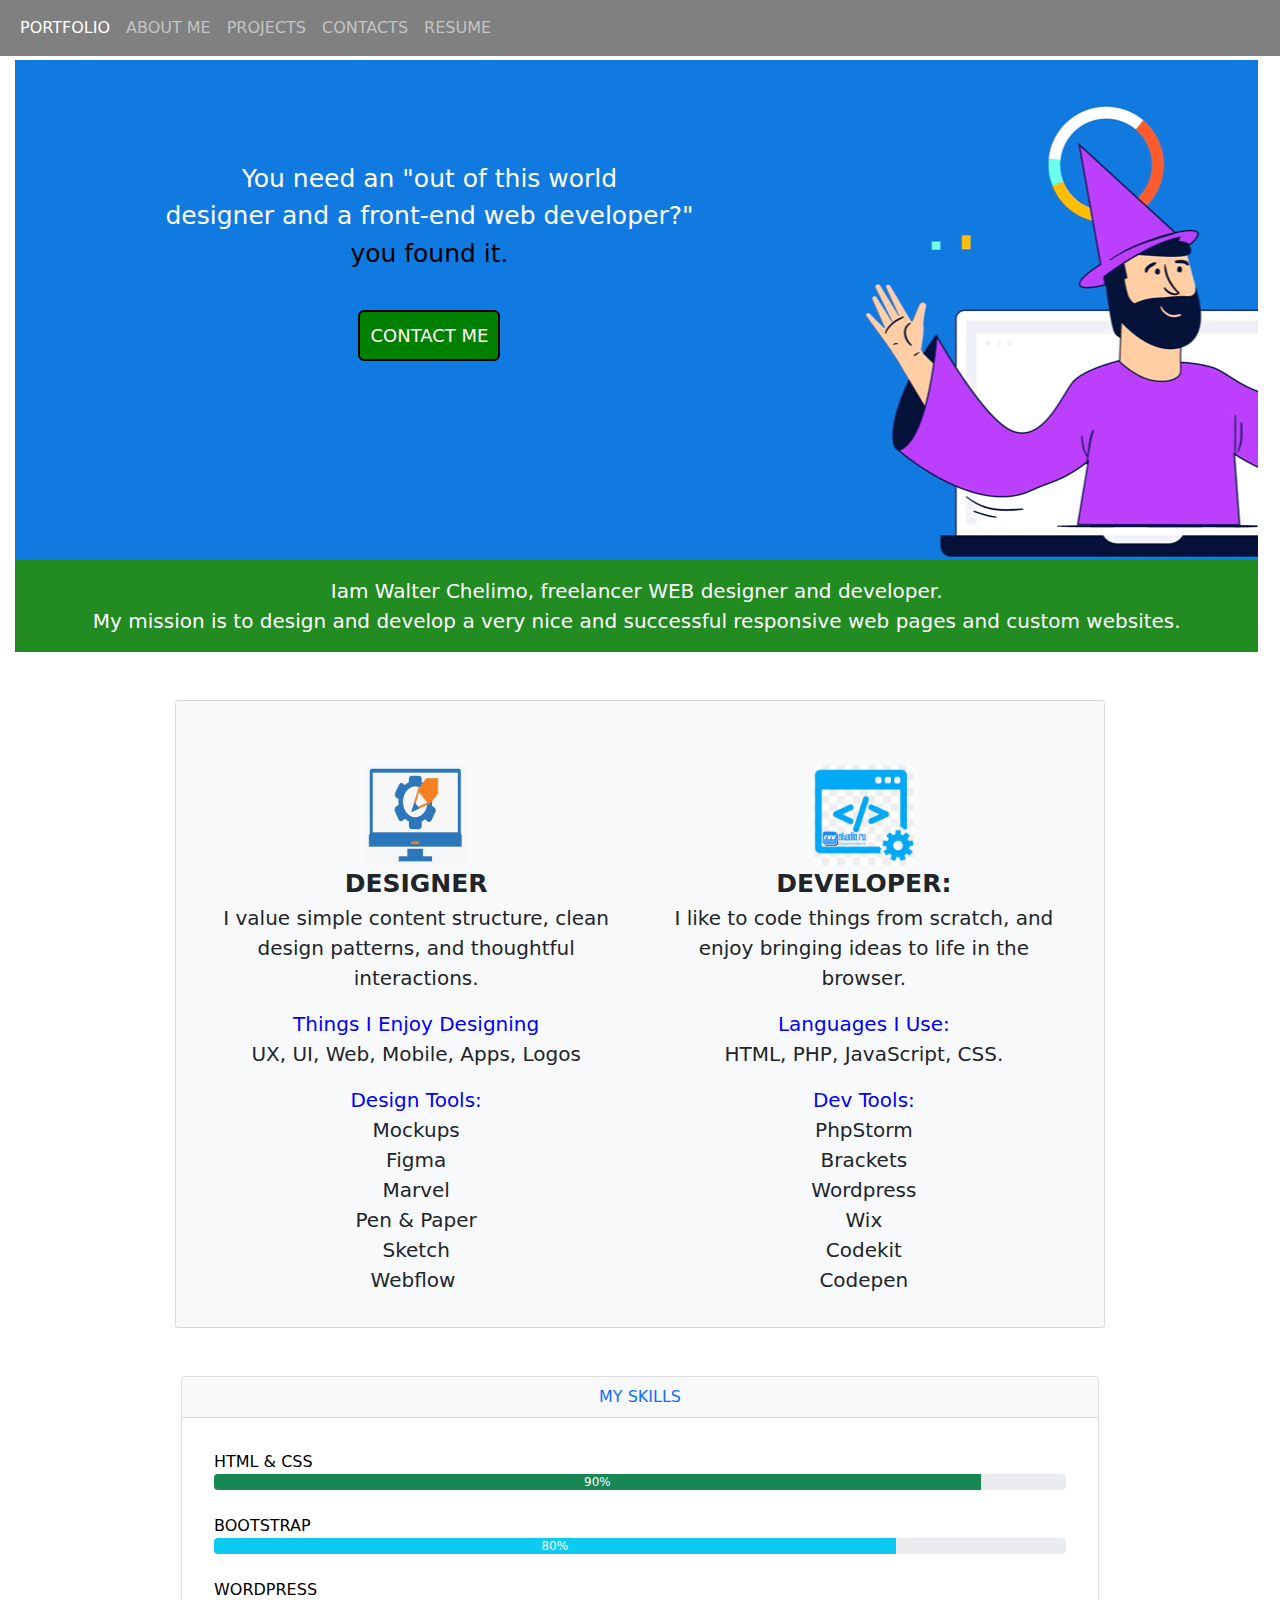
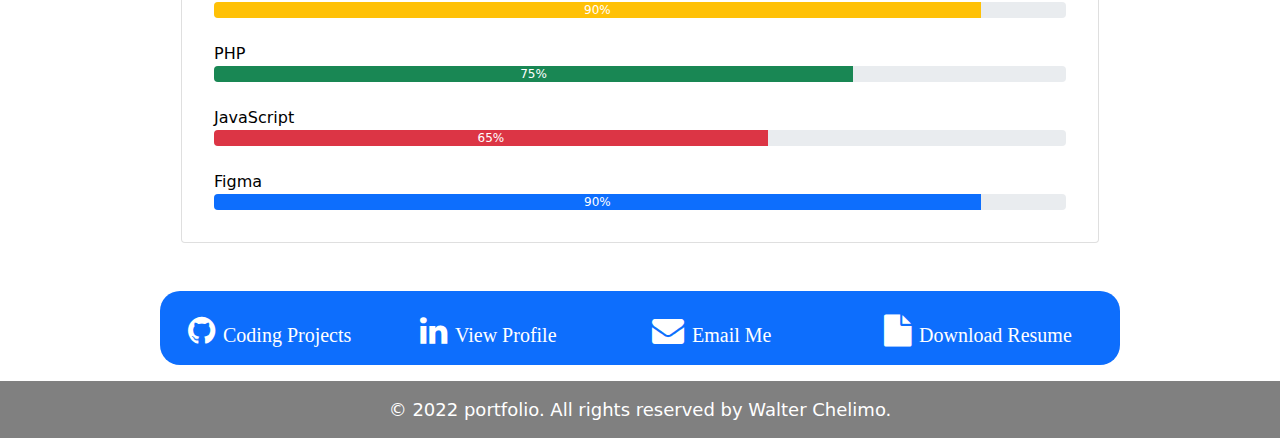
<file: index.html>
<!DOCTYPE html>
<html lang="en">
<head>
    <meta charset="UTF-8">
    <meta name="viewport" content="width=device-width, initial-scale=1.0">
    <title>index</title>
  <link rel="stylesheet" href="css/style.css">
    <link rel="stylesheet" href="css/bootstrap.min.css">
    <script src="js/bootstrap.min.js"></script>
    <link href="https://cdnjs.cloudflare.com/ajax/libs/font-awesome/4.7.0/css/font-awesome.min.css" rel="stylesheet">


</head>
<body>
<nav class="navbar navbar-expand-sm navbar-dark fixed-top">
    <div class="container-fluid">
        <button class="navbar-toggler" type="button" data-bs-toggle="collapse" data-bs-target="#mynavbar">
            <span class="navbar-toggler-icon"></span>
        </button>
        <div class="collapse navbar-collapse" id="mynavbar">
            <ul class="navbar-nav me-auto">
                <li class="nav-item">
                    <a class="nav-link active" href="javascript:void(0)">PORTFOLIO</a>
                </li>
                <li class="nav-item">
                    <a class="nav-link" href="whoiam.html">ABOUT ME</a>
                </li>
                <li class="nav-item">
                    <a class="nav-link" href="projects.html">PROJECTS</a>
                </li>
                <li class="nav-item">
                    <a class="nav-link" href="contacts.html">CONTACTS</a>
                </li>
                <li class="nav-item">
                    <a class="nav-link" href="CV_walter.pdf">RESUME</a>
                </li>
            </ul>
        </div>
    </div>
</nav>




<section style="margin-top:60px">
    <div class="container-fluid">
    <div class="bg">
        <div class="p col-md-8 " style="padding-top:4%;">
        <p>You need an "out of this world<br> designer and a front-end web developer?"<br>
            <span>you found it.</span><br><br>

            <a href="contacts.html#contacts"><input type="button" value="CONTACT ME"></a>
        </p>
        </div>
    </div>
    <div class="wr p-3 mb-2" style="color:white; height:auto; background-color: forestgreen; font-size:20px;">
        Iam Walter Chelimo, freelancer WEB designer and developer. <br>My mission is to design and develop a very nice and
        successful responsive web pages and custom websites.

    </div>
    <section>

        <div class="row m-auto mt-5" style="width:74%;text-align: center;">
            <div class="card bg-light">
                <div class="card-body">
                    <div class="row">
                    <div class="col mt-5">
                        <img src="images/di.png" height="100" width="100"><br>
                        <b>DESIGNER</b>
                        <P>
                            I value simple content structure, clean<br> design patterns, and thoughtful<br> interactions.
                        </P>
                        <P>
                        <span style="color:blue;">Things I Enjoy Designing</span><br>
                        UX, UI, Web, Mobile, Apps, Logos
                        </P>
                        <p>
                            <span style="color:blue;">Design Tools:</span><br>
                        Mockups<br>
                        Figma<br>
                        Marvel<br>
                        Pen & Paper<br>
                        Sketch<br>
                        Webflow
                        <i class="fa fa-messages"></i>
                        </p>
                    </div>
                    <div class="col mt-5">
                        <img src="images/d2.jpg" height="100" width="100"><br>
                        <b>DEVELOPER:</b>
                        <P>
                            I like to code things from scratch, and<br>enjoy bringing ideas to life in the<br> browser.
                        </P>
                        <P>
                        <span style="color:blue;">Languages I Use:</span><br>
                        HTML, PHP, JavaScript, CSS.
                        </P>
                        <p>
                        <span style="color:blue;">Dev Tools:</span><br>
                        PhpStorm<br>
                        Brackets<br>
                        Wordpress<br>
                        Wix<br>
                        Codekit<br>
                        Codepen
                        </p>
                    </div>
                    </div>
                </div>
            </div>
        </div>
    </section>
        <div class="row mt-5 mb-5 m-auto" style="width:75%;">
            <div class="container-fluid">
                <div class="card">
                    <div class="card-header text-primary  bg-light" style="text-align: center;">MY SKILLS</div>
                    <div class="card-body">
                        <div class="m-2 p-2">
                            <span class="grey">HTML & CSS</span>
                            <div class="progress">
                                <div class="progress-bar bg-success" role="progressbar" style="width: 90%" aria-valuenow="25" aria-valuemin="0" aria-valuemax="100">90% </div>
                            </div>
                        </div>
                        <div class="m-2 p-2">
                            <span class="grey">BOOTSTRAP</span>
                            <div class="progress">
                                <div class="progress-bar bg-info" role="progressbar" style="width: 80%" aria-valuenow="50" aria-valuemin="0" aria-valuemax="100">80%</div>
                            </div>
                        </div>

                        <div class="m-2 p-2">
                            <span class="grey">WORDPRESS</span>
                            <div class="progress">
                                <div class="progress-bar bg-warning" role="progressbar" style="width: 90%" aria-valuenow="75" aria-valuemin="0" aria-valuemax="100">90%</div>
                            </div>
                        </div>

                        <div class="m-2 p-2">
                            <span class="grey">PHP</span>
                            <div class="progress">
                                <div class="progress-bar bg-success" role="progressbar" style="width: 75%" aria-valuenow="100" aria-valuemin="0" aria-valuemax="100">75%</div>
                            </div>
                        </div>
                        <div class="m-2 p-2">
                            <span class="grey">JavaScript</span>
                            <div class="progress">
                                <div class="progress-bar bg-danger" role="progressbar" style="width: 65%" aria-valuenow="100" aria-valuemin="0" aria-valuemax="100">65%</div>
                            </div>
                        </div>
                        <div class="m-2 p-2">
                            <span class="grey">Figma</span>
                            <div class="progress">
                                <div class="progress-bar bg-primary" role="progressbar" style="width: 90%" aria-valuenow="100" aria-valuemin="0" aria-valuemax="100">90%</div>
                            </div>
                        </div>



                    </div>
                </div>
            </div>
        </div>


    </div>
</section>
<div class="row bg-primary m-auto p-3 mb-3 text-white" style="width:75%; border-radius:20px;">
   <div class="col-sm-3 mt-2">
       <a href="https://github.com/walterchelimo"><i class="fa fa-github fa-2x text-white">  <span style="font-size:20px; color:white;">Coding Projects</span></i></a>
   </div>
    <div class="col-sm-3 mt-2">
        <a href="https://www.linkedin.com/in/walter-chelimo-a9b964202/"><i class="fa fa-linkedin fa-2x text-white">   <span style="font-size:20px; color:white;">View Profile</span></i></a>
</div>
    <div class="col-sm-3 mt-2">
        <a href="mailto: walterchelimo123@gmail.com"><i class="fa fa-envelope fa-2x text-white"> <span style="font-size:20px; color:white;">Email Me</span></i></a>
    </div>
    <div class="col-sm-3 mt-2">
        <a href="CV_walter.pdf"><i class="fa fa-file fa-2x text-white">  <span style="font-size:20px; color:white;">Download Resume</span></i></a>
    </div>
</div>
<div class="footer">
    &copy 2022 portfolio. All rights reserved by Walter Chelimo.

</div>


</body>
</html>
</file>
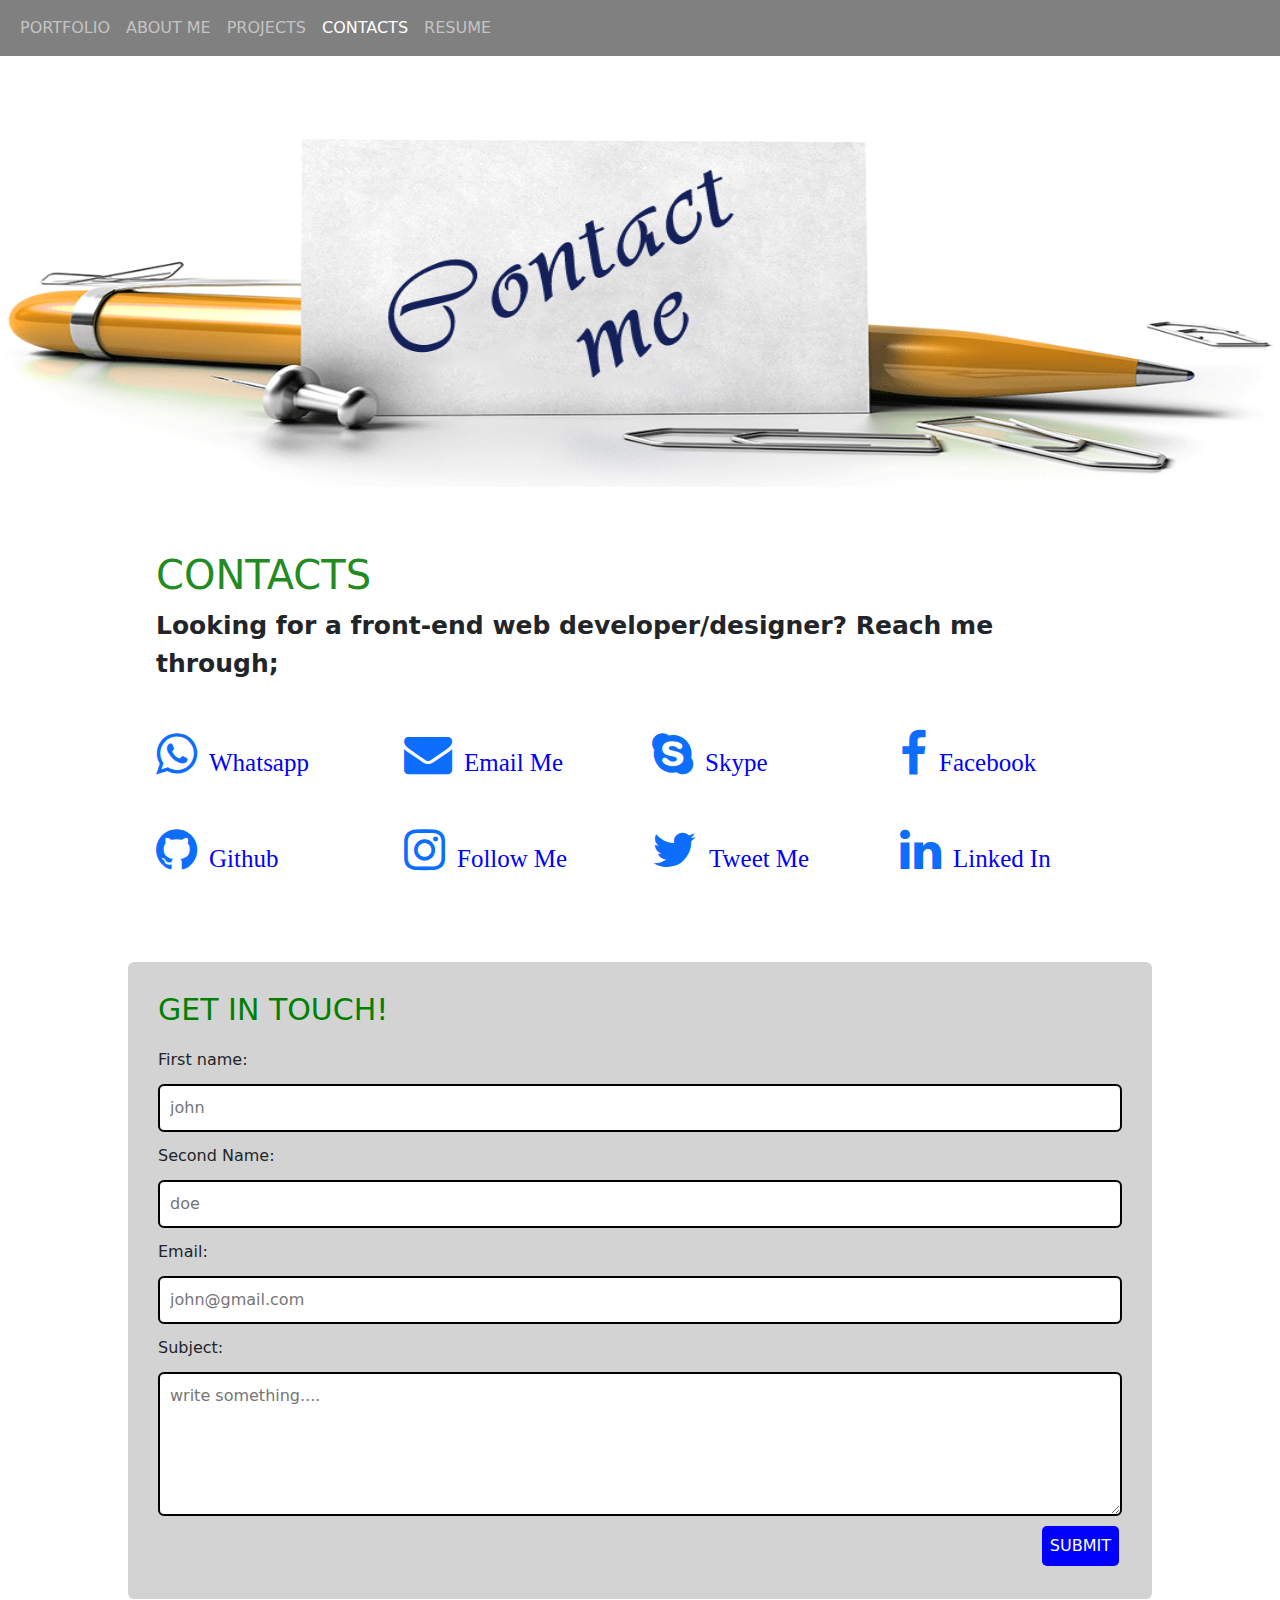
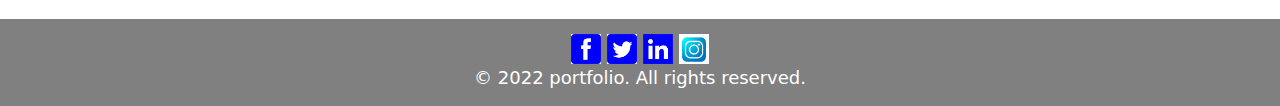
<file: contacts.html>
<!DOCTYPE html>
<html lang="en">
<head>
    <meta charset="UTF-8">
    <meta name="viewport" content="width=device-width, initial-scale=1.0">
    <title>contact</title>
    <link rel="stylesheet" href="css/style.css">
    <link rel="stylesheet" href="css/bootstrap.min.css">
    <script src="js/bootstrap.min.js"></script>
    <link href="https://cdnjs.cloudflare.com/ajax/libs/font-awesome/4.7.0/css/font-awesome.min.css" rel="stylesheet">
</head>
<body>
<nav class="navbar navbar-expand-sm navbar-dark fixed-top">
    <div class="container-fluid">
        <button class="navbar-toggler" type="button" data-bs-toggle="collapse" data-bs-target="#mynavbar">
            <span class="navbar-toggler-icon"></span>
        </button>
        <div class="collapse navbar-collapse" id="mynavbar">
            <ul class="navbar-nav me-auto">
                <li class="nav-item">
                    <a class="nav-link" href="index.html">PORTFOLIO</a>
                </li>
                <li class="nav-item">
                    <a class="nav-link" href="whoiam.html">ABOUT ME</a>
                </li>
                <li class="nav-item">
                    <a class="nav-link" href="projects.html">PROJECTS</a>
                </li>
                <li class="nav-item">
                    <a class="nav-link active" href="#contacts.html">CONTACTS</a>
                </li>
                <li class="nav-item">
                    <a class="nav-link" href="CV_walter.pdf">RESUME</a>
                </li>
            </ul>
        </div>
    </div>
</nav>
<hr>

<section style="margin-top:70px;">
    <img src="images/contactme.gif" width="100%" height="400">
</section>

<div class="row mt-5 m-auto mb-5" style="width:80%;">
    <div class="card" style="border:none;">
        <div class="card-body">
            <h1>CONTACTS</h1>
            <b>Looking for a front-end web developer/designer? Reach me through;</b>
            <div class="row">
                <div class="col-sm-3 mt-5">
                    <a href="https://wa.me/+254721977429"><i class="fa fa-whatsapp fa-3x text-primary"> <span style="font-size:25px; color:blue;">Whatsapp</span></i></a>
                </div>
                <div class="col-sm-3 mt-5">
                    <a href="mailto: walterchelimo123@gmail.com"><i class="fa fa-envelope fa-3x text-primary"> <span style="font-size:25px; color:blue;">Email Me</span></i></a>

                </div>
                <div class="col-sm-3 mt-5">
                    <a href=""><i class="fa fa-skype fa-3x text-primary">   <span style="font-size:25px; color:blue;">Skype</span></i></a>

                </div>
                <div class="col-sm-3 mt-5">
                    <a href="https://web.facebook.com/walter.chelimo.5/"><i class="fa fa-facebook fa-3x text-primary"> <span style="font-size:25px; color:blue;">Facebook</span></i></a>

                </div>
            </div>
            <div class="row">
                <div class="col-sm-3 mt-5">
                    <a href="https://github.com/walterchelimo"><i class="fa fa-github fa-3x text-primary"> <span style="font-size:25px; color:blue;">Github</span></i></a>
                </div>
                <div class="col-sm-3 mt-5">
                    <a href="https://www.instagram.com/chelimowalter/"><i class="fa fa-instagram fa-3x text-primary"> <span style="font-size:25px; color:blue;">Follow Me</span></i></a>

                </div>
                <div class="col-sm-3 mt-5">
                    <a href=""><i class="fa fa-twitter fa-3x text-primary">   <span style="font-size:25px; color:blue;">Tweet Me</span></i></a>

                </div>
                <div class="col-sm-3 mt-5 mb-4">
                    <a href="https://www.linkedin.com/in/walter-chelimo-a9b964202/"><i class="fa fa-linkedin fa-3x text-primary"> <span style="font-size:25px; color:blue;">Linked In</span></i></a>

                </div>
            </div>
        </div>
    </div>
</div>
<section id="contacts">

        <div class="cont">
        <form>
            <h1 class="center">GET IN TOUCH!</h1>
            <div class="row">

                <div class="cols-20">
                    <label>First name:</label>
                </div>
                <div class="cols-80">
                    <input type="text" name="name" placeholder="john">
                </div>
            </div>

            <div class="row">
                <div class="cols-20">
                    <label>Second Name:</label>
                </div>
                <div class="cols-80">
                    <input type="text" name="name" placeholder="doe">
                </div>
            </div>

            <div class="row">
                <div class="cols-20">
                    <label>Email:</label>
                </div>
                <div class="cols-80">
                    <input type="email" name="name" placeholder="john@gmail.com">
                </div>
            </div>

            <div class="row">
                <div class="cols-20">
                    <label>Subject:</label>
                </div>
                <div class="cols-80">
                    <textarea name="subject" cols="20" rows="5" placeholder="write something...."></textarea>
                </div>


                <div>
                    <input class="btnsubmit" type="submit" value="SUBMIT">
                </div>
            </div>


        </form>
    </div>


</section>
<div class="footer">
    <a href=""><img src="images/facebook.png" width="30" height="30"></a>
    <a class="im" href=""><img src="images/twitter.png" width="30" height="30"></a>
    <a class="im" href=""><img src="images/link.jpeg" width="30" height="30"></a>
    <a class="imag" href=""><img src="images/instagram.jpg" width="30" height="30"></a><br>

    &copy 2022 portfolio. All rights reserved.

</div>



</body>
</html>
</file>
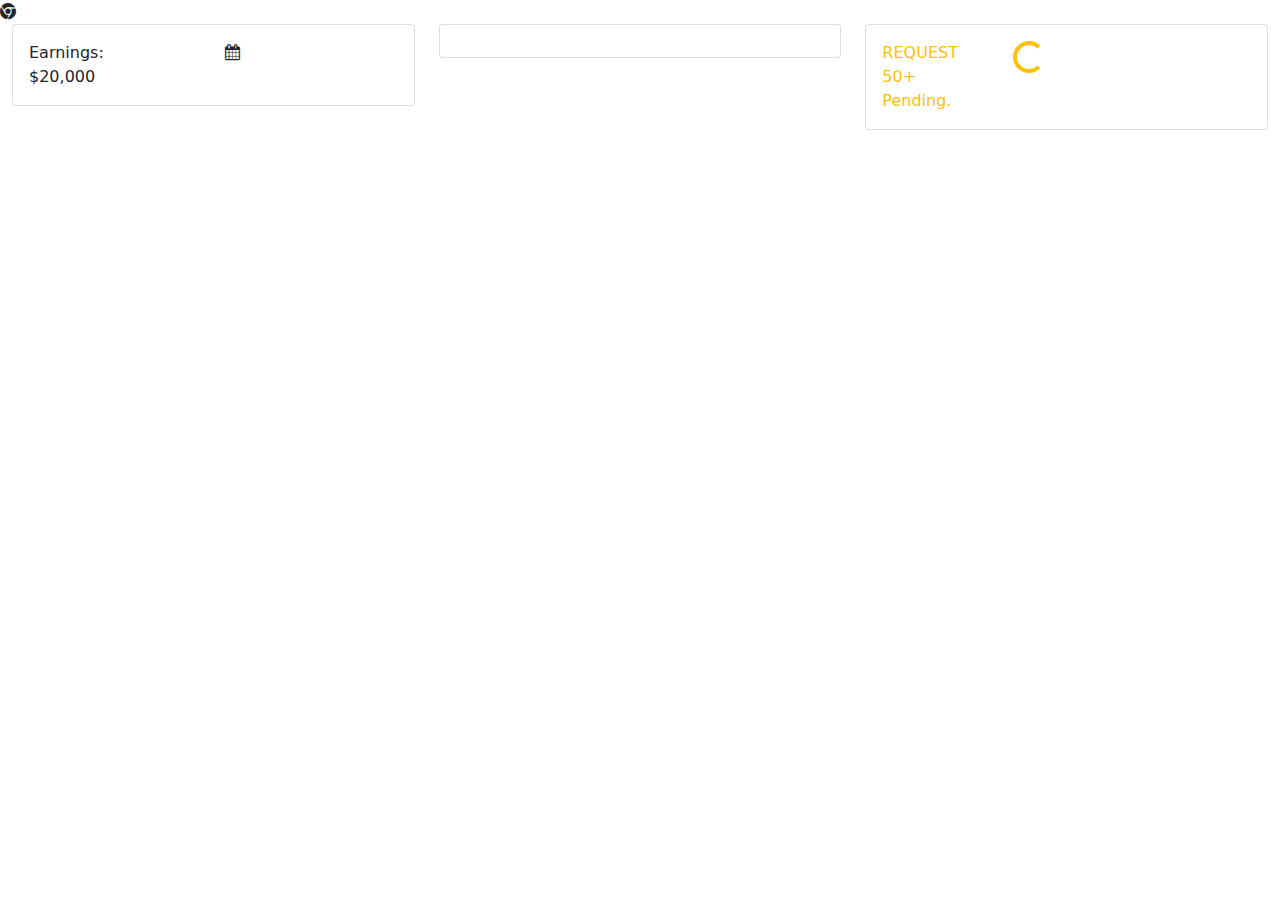
<file: dashboard.html>
<!DOCTYPE html>
<html lang="en">
<head>
    <meta charset="UTF-8">
    <title>dashbord</title>
    <script src="js/bootstrap.min.js"></script>
    <link rel="stylesheet" href="css/bootstrap.min.css">
    <link rel="stylesheet" href="https://cdnjs.cloudflare.com/ajax/libs/font-awesome/4.7.0/css/font-awesome.min.css">
</head>
<body>
<i class="fa fa-chrome"></i>
<div class="container-fluid">
    <div class="row">
        <div class="col">
            <div class="card">
                <div class="card-body">
                    <div class="row">
                        <div class="col">
                            <div> Earnings:</div>
                            <div>$20,000</div>

                        </div>
                        <div class="col">
                            <i class="fa fa-calendar"></i>
                        </div>
                    </div>

                </div>
            </div>
        </div>
        <div class="col">
            <div class="card">
                <div class="card-body">
                    <div class="row">
                        <div class="col">

                        </div>
                        <div clas="row">

                        </div>
                    </div>
                </div>
            </div>
        </div>
        <div class="col">
            <div class="card">
                <div class="card-body">
                    <div class="row">
                        <div class="col text-warning">
                            REQUEST
                            50+ Pending.
                        </div>
                        <div class="col">
                            <div class="spinner-border text-warning"></div>
                        </div>
                        <div class="col">
                            <i class="fa fa-messege"></i>
                        </div>
                    </div>
                    </div>
            </div>
        </div>

    </div>

</div>
</body>
</html>
</file>
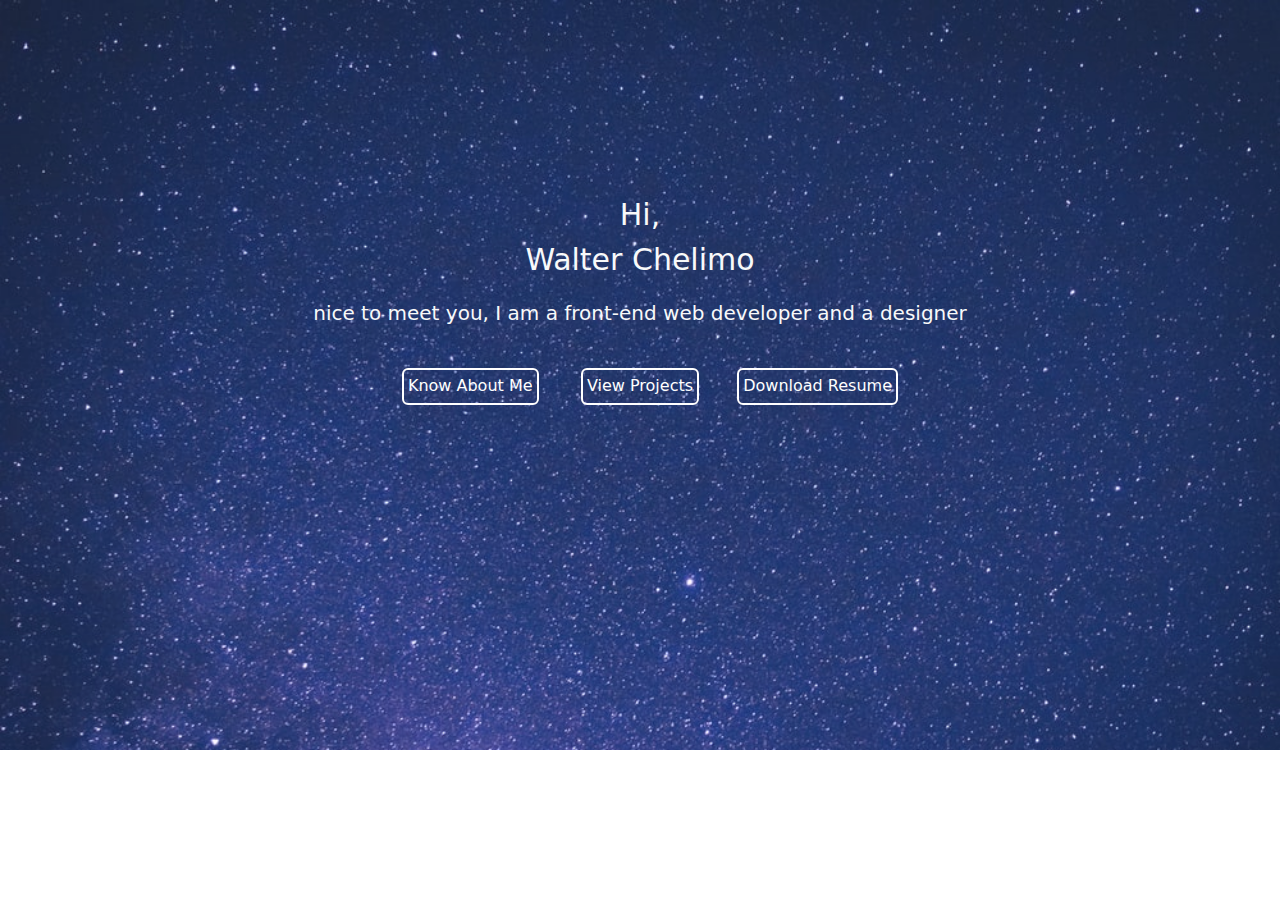
<file: home.html>
<!DOCTYPE html>
<html lang="en">
<head>
    <meta charset="UTF-8">
    <title>home</title>
    <link rel="stylesheet" href="css/bootstrap.min.css">
    <script src="js/bootstrap.min.js"></script>
    <link rel="stylesheet" href="css/home.css">
</head>
<body>
<div class="container-fluid">
    <div class="row">
        <p class="text-light" style="font-size:30px;">Hi,<br> Walter Chelimo </p>
        <p class="text-light" style="font-size:20px;">nice to meet you, I am a front-end web developer and a designer</p>
        <div class="row col-lg-5 col-md-5 pt-3" style="margin-left:auto; margin-right:auto;">
        <div class="col-sm-4 mt-2">
            <a href="index.html"><input type="button" value="Know About Me"  style=" color:white; border-radius: 6px; border:2px solid white; padding:3%; background-color:transparent;"></a>
        </div>
        <div class="col-sm-4 mt-2">
            <a href="projects.html"><input type="button" value="View Projects"  style=" color:white; border-radius: 6px; border:2px solid white; padding:3%; background-color:transparent;"></a>
        </div>
        <div class="col-sm-4 mt-2">
            <a href="CV_walter.pdf"><input type="button" value="Download Resume" style=" color:white; border-radius: 6px; border:2px solid white; padding:3%; background-color:transparent;"></a>
        </div>
        </div>
    </div>
</div>

</body>
</html>
</file>
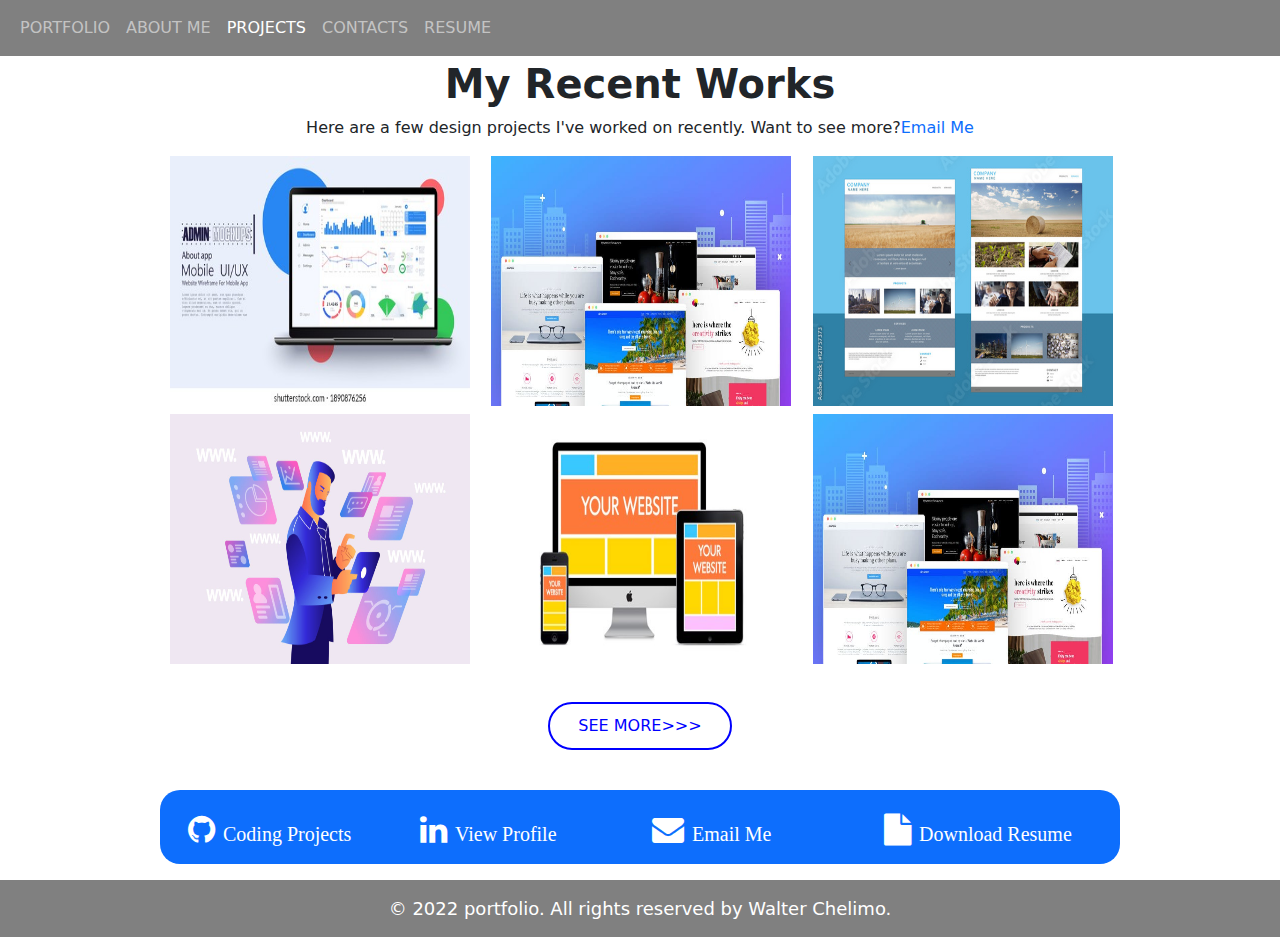
<file: projects.html>
<!DOCTYPE html>
<html lang="en">
<head>
    <meta charset="UTF-8">
    <title>projects</title>
    <link rel="stylesheet" href="css/style.css">
    <link rel="stylesheet" href="css/bootstrap.min.css">
    <script src="js/bootstrap.min.js"></script>
    <link href="https://cdnjs.cloudflare.com/ajax/libs/font-awesome/4.7.0/css/font-awesome.min.css" rel="stylesheet">
</head>
<body>
<nav class="navbar navbar-expand-sm navbar-dark fixed-top">
    <div class="container-fluid">
        <button class="navbar-toggler" type="button" data-bs-toggle="collapse" data-bs-target="#mynavbar">
            <span class="navbar-toggler-icon"></span>
        </button>
        <div class="collapse navbar-collapse" id="mynavbar">
            <ul class="navbar-nav me-auto">
                <li class="nav-item">
                    <a class="nav-link " href="index.html">PORTFOLIO</a>
                </li>
                <li class="nav-item">
                    <a class="nav-link" href="whoiam.html">ABOUT ME</a>
                </li>
                <li class="nav-item">
                    <a class="nav-link active" href="#projects.html">PROJECTS</a>
                </li>
                <li class="nav-item">
                    <a class="nav-link" href="contacts.html">CONTACTS</a>
                </li>
                <li class="nav-item">
                    <a class="nav-link" href="CV_walter.pdf">RESUME</a>
                </li>
            </ul>
        </div>
    </div>
</nav>

<div class="container-fluid" style="width: 75%; margin-top:50px; padding:10px; margin-left: auto; margin-right: auto; text-align:center;">
    <h1><b>My Recent Works</b></h1>
    <p>Here are a few design projects I've worked on recently. Want to see more?<a style="text-decoration-line: none" href = "mailto: walterchelimo123@gmail.com">Email Me</a></p>
    <div class="row">

        <div class="col-xl-4">
            <a href="">
                <img src="images/r5.jpg" width="300" height="250">
            </a>
            <h3 class="center"></h3>
        </div>
        <div class="col-xl-4">
            <a href="">
                <img src="images/r2.jpg" width="300" height="250">
            </a>
            <h3 class="center"></h3>
        </div>

        <div class="col-xl-4">
            <a href="">

                <img src="images/r3.jpg" width="300" height="250">
            </a>
            <h3 class="center"></h3>
        </div>
    </div>
    <div class="row">
        <div class="col-xl-4">
            <a href="https://walterchelimo.github.io/hospitalform/hospital.html">
                <img src="images/r6.jpg" width="300" height="250">
            </a>
            <h3 class="center"></h3>

        </div>

        <div class="col-xl-4">
            <a href="https://walterchelimo.github.io/chromium2020/">
                <img src="images/r7.jpg" width="300" height="250">
            </a>
            <h3 class="center"></h3>
        </div>
        <div class="col-xl-4">
            <a href="">
                <img src="images/r8.jpg" width="300" height="250">
            </a>
            <h3 class="center"></h3>
        </div>
    </div>

    <a href=""><input class="see-btn" type="button" value="SEE MORE>>>"></a>
</div>
<div class="row bg-primary m-auto p-3 mb-3 text-white" style="width:75%; border-radius:20px;">
    <div class="col-sm-3 mt-2">
        <a href="https://github.com/walterchelimo"><i class="fa fa-github fa-2x text-white">  <span style="font-size:20px; color:white;">Coding Projects</span></i></a>
    </div>
    <div class="col-sm-3 mt-2">
        <a href="https://www.linkedin.com/in/walter-chelimo-a9b964202/"><i class="fa fa-linkedin fa-2x text-white">   <span style="font-size:20px; color:white;">View Profile</span></i></a>
    </div>
    <div class="col-sm-3 mt-2">
        <a href="mailto: walterchelimo123@gmail.com"><i class="fa fa-envelope fa-2x text-white"> <span style="font-size:20px; color:white;">Email Me</span></i></a>
    </div>
    <div class="col-sm-3 mt-2">
        <a href="CV_walter.pdf"><i class="fa fa-file fa-2x text-white">  <span style="font-size:20px; color:white;">Download Resume</span></i></a>
    </div>
</div>
<div class="footer">
    &copy 2022 portfolio. All rights reserved by Walter Chelimo.

</div>

</body>
</html>
</file>
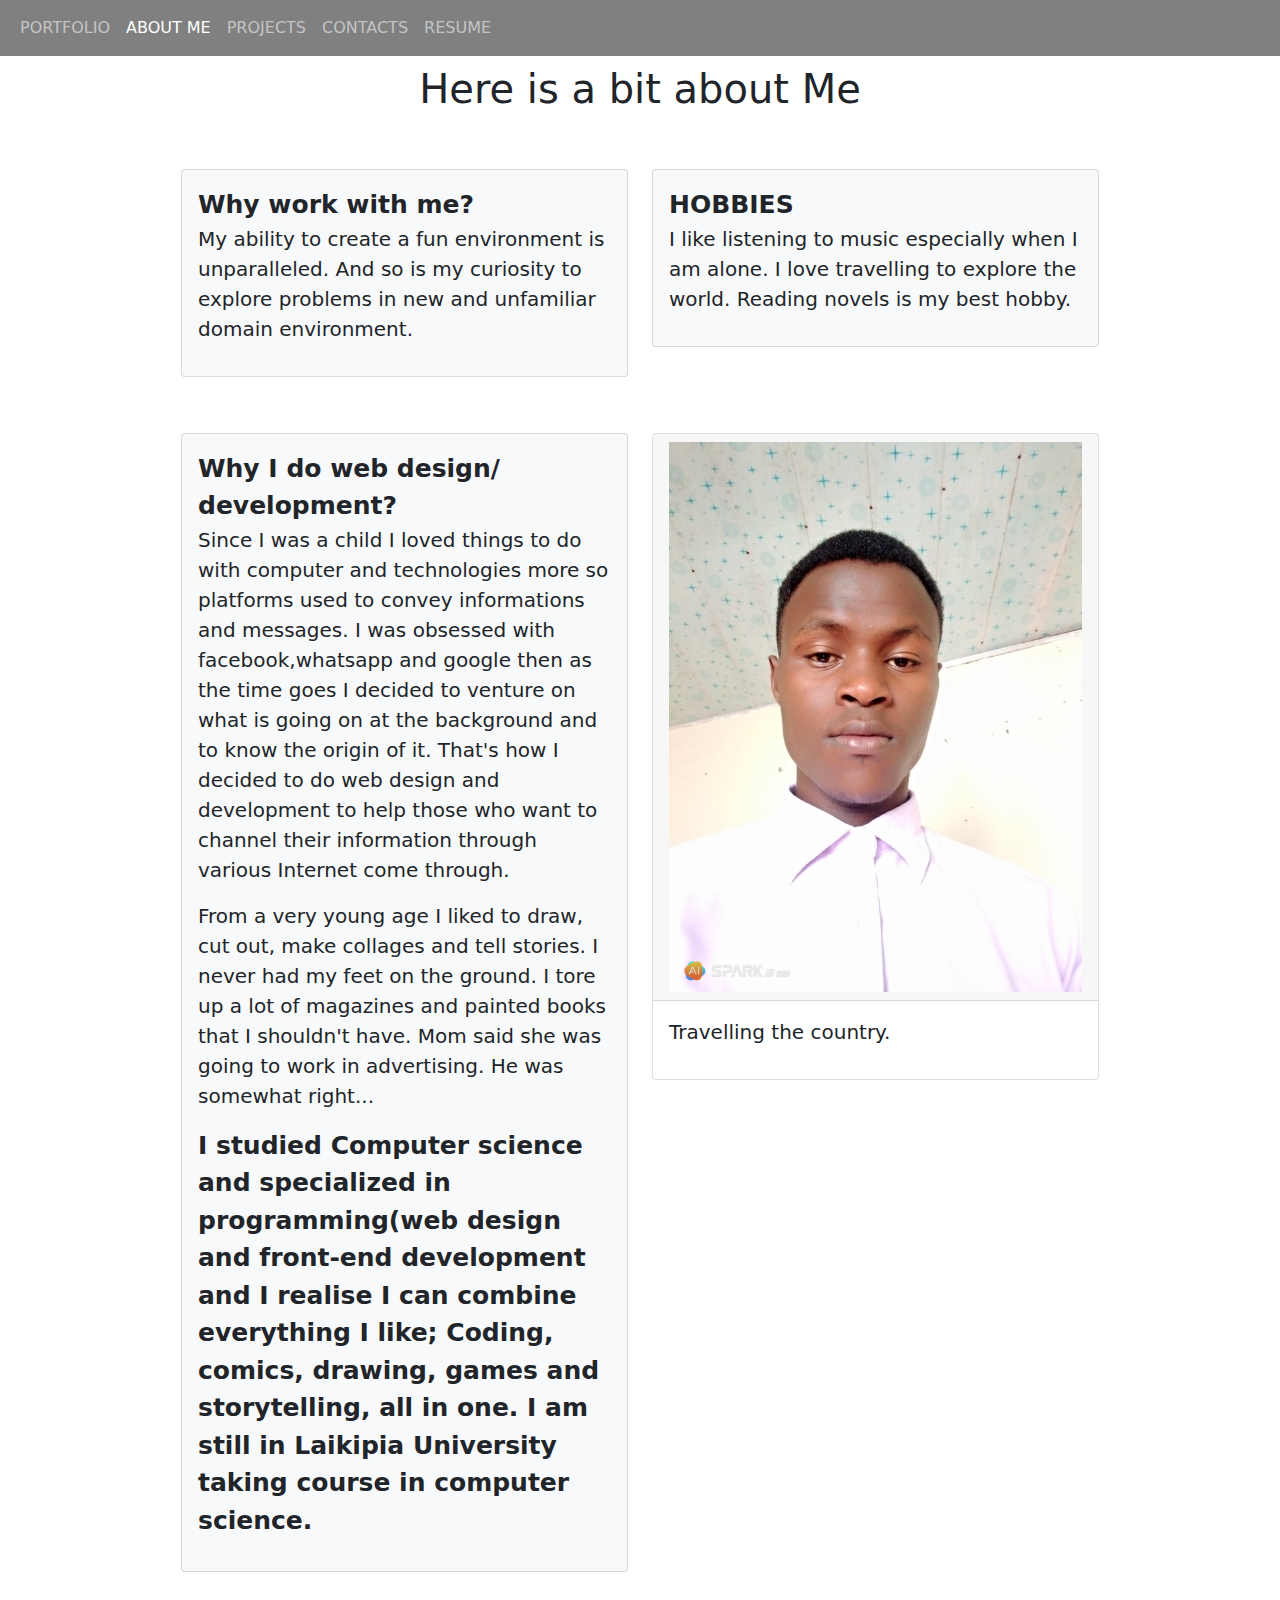
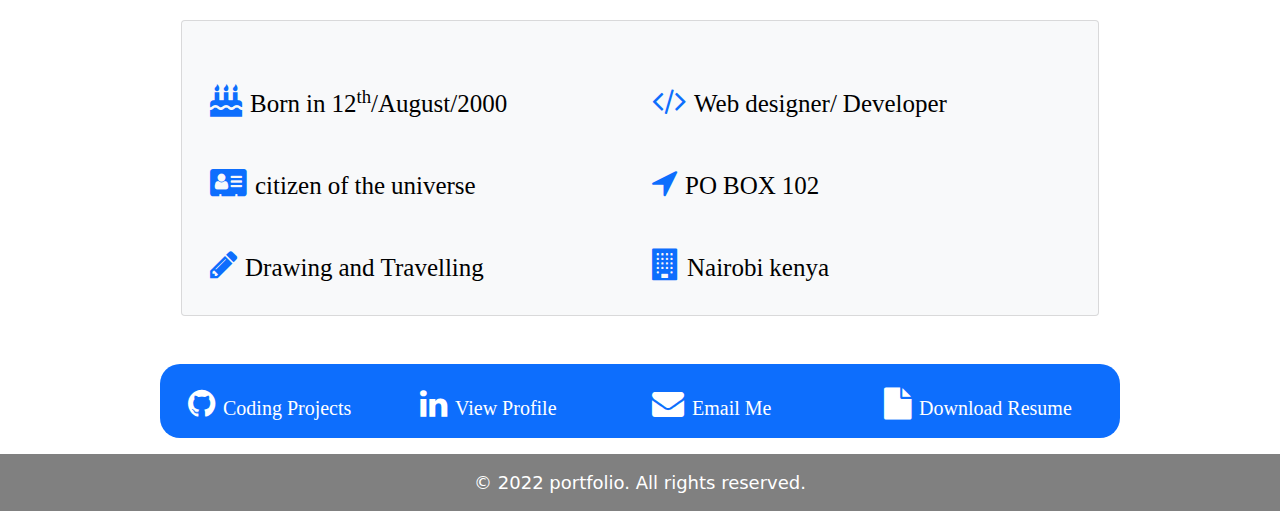
<file: whoiam.html>
<!DOCTYPE html>
<html lang="en">
<head>
    <meta charset="UTF-8">
  <meta name="viewport" content="width=device-width, initial-scale=1.0">
    <title>about me</title>
  <link rel="stylesheet" href="css/style.css">
  <link rel="stylesheet" href="css/bootstrap.min.css">
  <script src="js/bootstrap.min.js"></script>
  <link href="https://cdnjs.cloudflare.com/ajax/libs/font-awesome/4.7.0/css/font-awesome.min.css" rel="stylesheet">
</head>
<body>
<nav class="navbar navbar-expand-sm navbar-dark fixed-top">
  <div class="container-fluid">
    <button class="navbar-toggler" type="button" data-bs-toggle="collapse" data-bs-target="#mynavbar">
      <span class="navbar-toggler-icon"></span>
    </button>
    <div class="collapse navbar-collapse" id="mynavbar">
      <ul class="navbar-nav me-auto">
        <li class="nav-item">
          <a class="nav-link" href="index.html">PORTFOLIO</a>
        </li>
        <li class="nav-item">
          <a class="nav-link active" href="#whoiam.html">ABOUT ME</a>
        </li>
        <li class="nav-item">
          <a class="nav-link" href="projects.html">PROJECTS</a>
        </li>
        <li class="nav-item">
          <a class="nav-link" href="contacts.html">CONTACTS</a>
        </li>
        <li class="nav-item">
          <a class="nav-link" href="CV_walter.pdf">RESUME</a>
        </li>
      </ul>
    </div>
  </div>
</nav>
<hr>




<div class="container-fluid mt-5">
  <h1 style="text-align: center;">Here is a bit about Me</h1>
  <div class="row mt-5 m-auto col-lg-9">

    <div class="col-sm-6 mt-2">
      <div class="card bg-light">
        <div class="card-body">
          <b>Why work with me?</b>
          <p>
            My ability to create a fun environment is unparalleled.
            And so is my curiosity to explore problems in new and unfamiliar domain environment.
          </p>
        </div>
      </div>
    </div>
    <div class="col-sm-6 mt-2">
<div class="card bg-light">
  <div class="card-body">
    <b>HOBBIES</b>
    <P>
      I like listening to music especially when I am alone.
      I love travelling to explore the world.
      Reading novels is my best hobby.
    </P>
  </div>
</div>
    </div>
  </div>
  <div class="row mt-5 m-auto col-lg-9">
    <div class="col-sm-6 mt-2">
      <div class="card bg-light">
        <div class="card-body">
      <b>Why I do web design/ development?</b>
      <p>  Since I was a child I loved things to do with computer and technologies more so platforms used to convey informations
        and messages. I was obsessed with facebook,whatsapp and google then as the time goes I decided to venture on what is
        going on at the background and to know the origin of it. That's how I decided to do web design and development to help those
        who want to channel their information through various Internet come through.
      </p>
          <p>From a very young age I liked to draw, cut out, make collages and tell stories. I never had my
          feet on the ground. I tore up a lot of magazines and painted books that I shouldn't have.
          Mom said she was going to work in advertising. He was somewhat right...</p>

          <p><b>I studied Computer science and specialized in programming(web design and front-end development and I realise I can combine everything I like;
            Coding, comics, drawing, games and storytelling, all in one.
            I am still in Laikipia University taking course in computer science.</b></p>
      </div>
    </div>
    </div>
    <div class="col-sm-6 mt-2">
      <div class="card">
        <div class="card-header">
          <img src="images/me.jpg" width="100%" height="100%">
        </div>
        <div class="card-body">
          <p>Travelling the country.</p>
        </div>
      </div>

      <b></b>
    </div>
    <div class="row mt-5 m-auto col-lg-12 mb-5">
      <div class="card bg-light">
        <div class="card-body">
          <div class="row">
            <div class="col-sm-6 mt-5"><i class="fa fa-birthday-cake fa-2x text-primary"> <span style="font-size:25px; color:black;">Born in 12<sup>th</sup>/August/2000</span></i></div>
            <div class="col-sm-6 mt-5"><i class="fa fa-code fa-2x text-primary"> <span style="font-size:25px; color:black;">Web designer/ Developer</span></i></div>

          </div>
          <div class="row">
            <div class="col-sm-6 mt-5"><div class="col"><i class="fa fa-address-card fa-2x text-primary"> <span style="font-size:25px; color:black;">citizen of the universe</span></i></div>
            </div>
            <div class="col-sm-6 mt-5"><div class="col"><i class="fa fa-location-arrow fa-2x text-primary"> <span style="font-size:25px; color:black;">PO BOX 102</span></i></div>
            </div>

          </div>
          <div class="row">
            <div class="col-sm-6 mt-5"><div class="col"><i class="fa fa-pencil fa-2x text-primary"> <span style="font-size:25px; color:black;">Drawing and Travelling</span></i></div>
            </div>
            <div class="col-sm-6 mt-5 mb-3"><div class="col"><i class="fa fa-building fa-2x text-primary"> <span style="font-size:25px; color:black;">Nairobi kenya</span></i></div>
            </div>

          </div>
        </div>
      </div>
    </div>
  </div>
</div>


<div class="row bg-primary m-auto p-3 mb-3 text-white" style="width:75%; border-radius:20px;">
  <div class="col-sm-3 mt-2">
    <a href="https://github.com/walterchelimo"><i class="fa fa-github fa-2x text-white">  <span style="font-size:20px; color:white;">Coding Projects</span></i></a>
  </div>
  <div class="col-sm-3 mt-2">
    <a href="https://www.linkedin.com/in/walter-chelimo-a9b964202/"><i class="fa fa-linkedin fa-2x text-white">   <span style="font-size:20px; color:white;">View Profile</span></i></a>
  </div>
  <div class="col-sm-3 mt-2">
    <a href="mailto: walterchelimo123@gmail.com"><i class="fa fa-envelope fa-2x text-white"> <span style="font-size:20px; color:white;">Email Me</span></i></a>
  </div>
  <div class="col-sm-3 mt-2">
    <a href="CV_walter.pdf"><i class="fa fa-file fa-2x text-white">  <span style="font-size:20px; color:white;">Download Resume</span></i></a>
  </div>
</div>
<div class="footer">
  &copy 2022 portfolio. All rights reserved.

</div>

</body>
</html>
</file>
<file: css/style.css>
@media screen and (max-width: 800px) {
    body {
        width: 100%; /* The width is 100%, when the viewport is 800px or smaller */
    }
}

.header{
    display:flex;
    width:100%;
    background-color: white;
    height:130px;
    position: -ms-device-fixed;
    margin-top: 0px;


}

.active{
    color:darkgreen;
}
.nav{
    padding-top:80px;
    margin-left:30%;
}
.nav a{
    text-decoration-line: none;
    margin-left:70px;
    text-decoration: none;

}
.search{
    padding-top: 80px;
    float:right;
    margin-left:30px;


}
.search input{

    width:70%;
    height:20px;
}
.bg{
    background-image: url("../images/hol4.gif");
    width:99%;
    height:500px;
    margin-left:3px;
    margin-right:3px;
    padding-top: 50px;

}
.navbar{
    background-color: gray;
    color:black;
}
.bg p{
    font-size:25px;
    color:white;
}
span{
    color:black;
}
.bg input{
    background-color: green;
    color:black;
    font-size:18px;
}
.p{
    text-align: center;
}
.p input{
    width:auto;
    color:white;
}
.wr{
    background-color: green;
    mask-border-outset: revert;
    padding-top:5px;
    padding-bottom:5px;
    margin-left:3px;
    margin-right:3px;
    text-align:center;
    width:99%;
    height:auto;
    font-size:25px;
    padding-top:30px;

}
.one{
    display:flex;
}
.container{
    margin-left:80px;
    padding-top:30px;
    width: 100%;

}
.row h1{
    color:forestgreen;
}
.row p{
    font-size: 20px;
}
.row b{
    font-size:25px;
}

.last{
    height:auto;
    padding-bottom:20px;
    background-color: black;
    text-align: center;
    font-size:30px;
    padding-top:30px;
    color: white;
    margin-left:3px;
    margin-right:3px;
}
.last input{
    width:auto;
    margin-top:auto;
    margin-bottom:auto;
    background-color: green;
    text-align:center;
    font-size:20px;
    border-radius: 6px;
    color:white;


}
.footer{
    background-color: gray;
    height:auto;
    text-align: center;
    font-size: 18px;
    padding:15px;
    color:white;
}






.con-1{
    display:flex;
}
.con-2{
    margin-top:10px;
    float:right;

}
.con-12{
    display:inline-block;
    padding-bottom: 10px;
}
.con-13{
    display:flex;
}
.con-132{
}
.con-132 p{
    font-size:15px;
    font-family: Arial;
}
.social{
    display:flex;
}
.social a{
    text-decoration: none;
    color:black;
}
#contacts{
    width:80%;
    margin-left:auto;
    margin-right:auto;

}
#contacts h1{
    font-size:30px;

    color:green;
}
#contacts p{
    font-size:30px;
    font-family: "Bernard MT Condensed";
}
.container-fluid captio{
    text-decoration-line: none;
}
.imag{
    padding-top:50px;

}

.cont{
    background-color:lightgrey;
    padding:30px;
    border-radius:6px;
    margin-top:40px;
    margin-bottom: 20px;
}
.row:after{
    display:table;
    clear:both;
    content:"";

}
.cols-20{
    width:20%;
    margin-top:6px;
    float:left;
}
.cols-80{
    width:80%;
    margin-top:6px;
    float:left;
}

input, textarea{
    width:100%;
    padding:10px;
    border-radius: 6px;
    border:2px solid black;

}
label{
    display:inline-block;
    padding:12px 12px 12px 0;
}
.btnsubmit{
    width:auto;
    float:right;
    padding:8px 8px;
    background-color:blue;
    text-align:center;
    border:none;
    border-radius: 5px;
    margin:3px;
    color:white;

}
.btnsubmit:hover{
    background-color: yellowgreen;
}
.offer{
    display:flex;
    width:75%;
    margin-left:auto;
    margin-right:auto;
    background-color:aliceblue;
    border-radius: 6px;
    padding-top:50px;
    padding-bottom:50px;
}
.offer p{
    font-size:18px;
}
.offer h1{
    font-size:20px;
}
.offer h2{
    color:blue;
    font-size:19px;
}
.offer h3{
    color:blue;
    font-size:19px;
}
.designer{
    width:50%;
    text-align: center;
}
.front-end{
    width:50%;
    text-align: center;
}
.recent{
    width:75%;
    margin-left:auto;
    margin-right:auto;
    text-align:center;
    margin-top: 20px;
    margin-bottom:20px;

}
#container captio{
    font-size:20px;
    padding-right:2%;
}
#container a{
    text-decoration-line: none;
}

.see-btn{
    background-color:white;
    color:blue;
    width:auto;
    padding-right: 3%;
    padding-left: 3%;
    border: 2px solid blue;
    border-radius:30px;
    margin-top:30px;
    margin-bottom: 30px;


}
.see-btn:hover{
    background-color: blue;
    color:white;
}
.interest{
    display:flex;

}
.interest p{
    padding-top:10px;
    padding-left:10px;
}
.interest img{
    margin-right:10px;
}
.con-15{
    margin-right:30px;
}
</file>
<file: css/home.css>
.container-fluid{
    background-image: url("../images/bg.jpeg");
    background-repeat: no-repeat;
    background-size:cover;
    height:750px;
    text-align: center;
    padding-top:15%;
    opacity:0.9;

}
</file>
